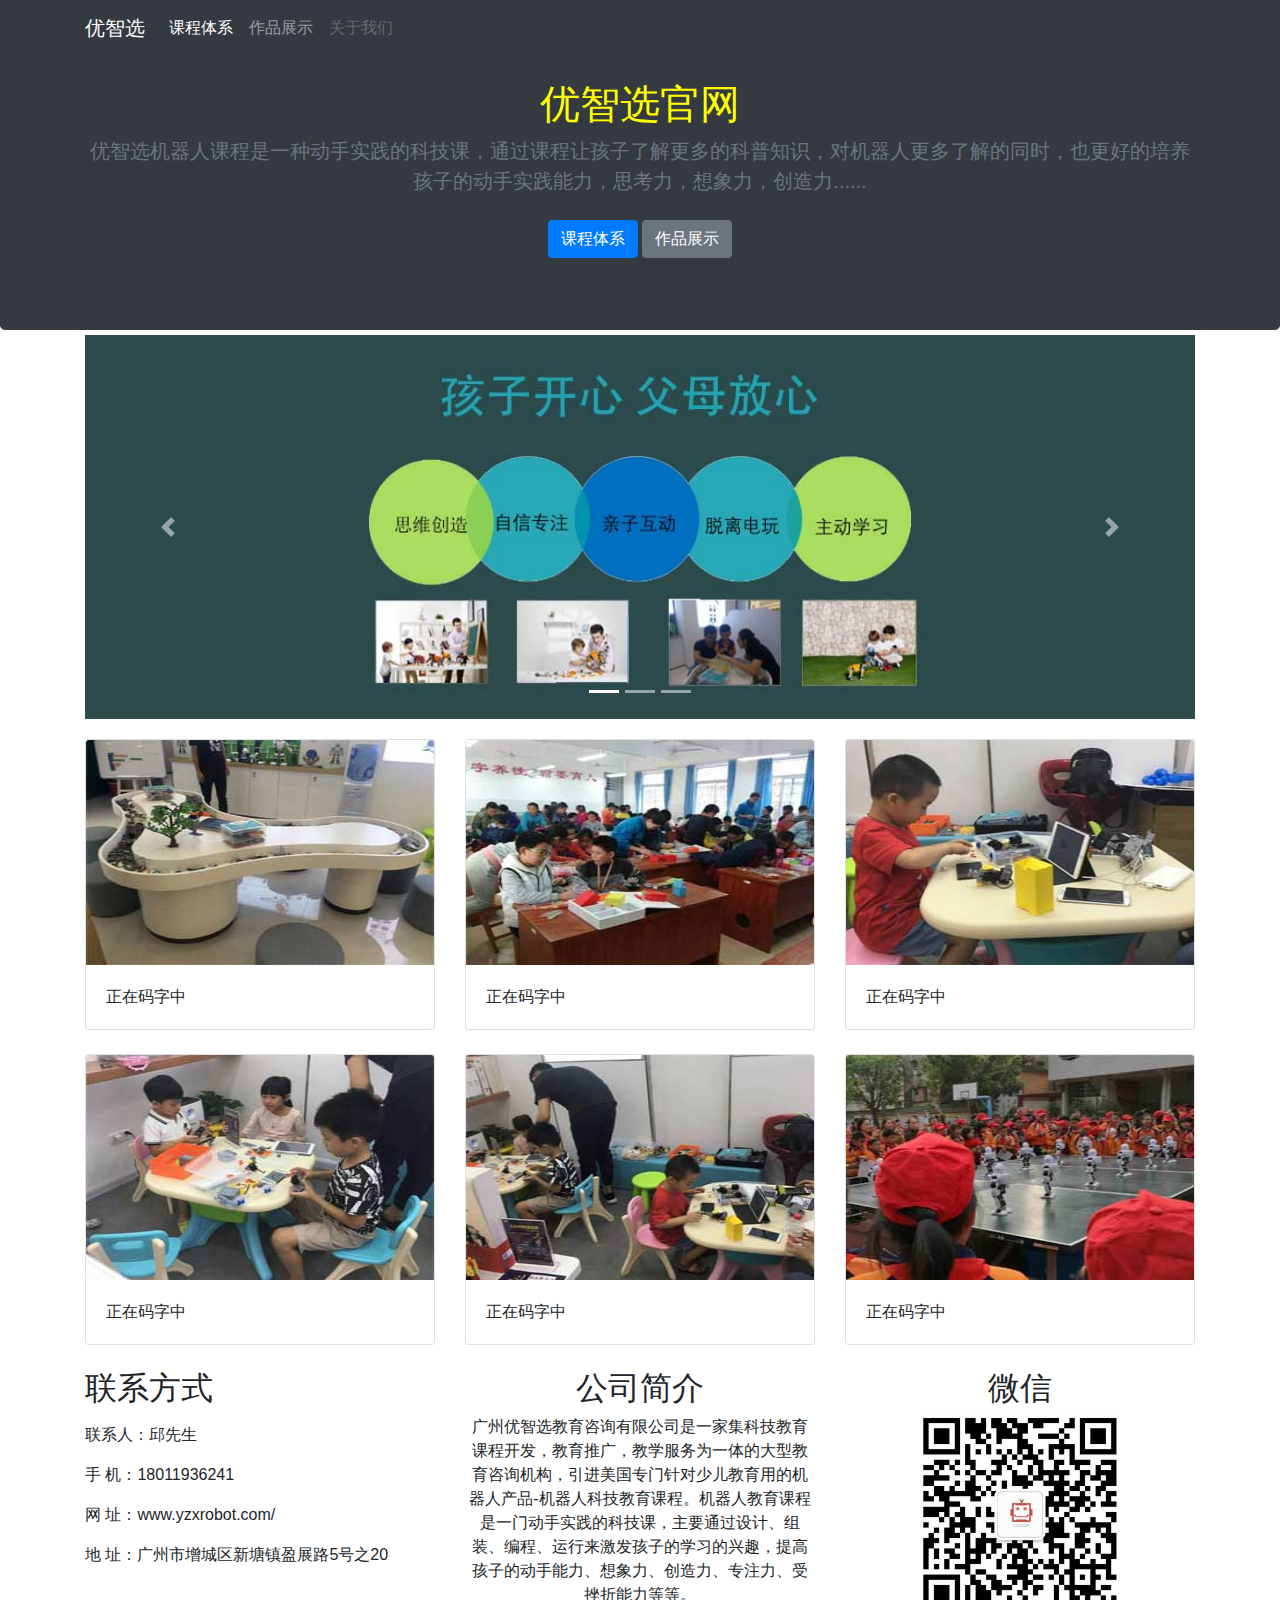
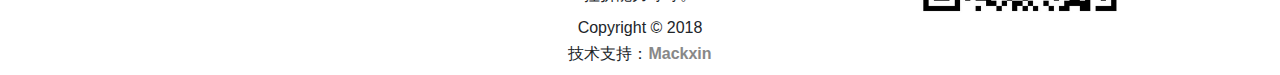
<file: index.html>
<!doctype html>
<html lang="en">
  <head>
    <!-- Required meta tags -->
    <meta charset="utf-8">
    <meta name="viewport" content="width=device-width, initial-scale=1, shrink-to-fit=no">

    <!-- Bootstrap CSS -->
    <link rel="stylesheet" type="text/css" href="./css/bootstrap.css">
    <link rel="stylesheet" type="text/css" href="./css/style.css">
    <link rel="shortcut icon" href="img/yzx.ico" />
    <title>优智选</title>
  </head>
  <body>
      
      <nav class="navbar navbar-expand-lg navbar-dark bg-dark fixed-top">
        <div class="container">
          <a class="navbar-brand" href="index.html">优智选</a>
          <button class="navbar-toggler" type="button" data-toggle="collapse" data-target="#navbarsExample07" aria-controls="navbarsExample07" aria-expanded="false" aria-label="Toggle navigation">
            <span class="navbar-toggler-icon"></span>
          </button>

          <div class="collapse navbar-collapse" id="navbarsExample07">
            <ul class="navbar-nav mr-auto">
              <li class="nav-item active">
                <a class="nav-link" target="_blank" href="kecheng.html">课程体系<span class="sr-only">(current)</span></a>
              </li>
              <li class="nav-item">
                <a class="nav-link" href="zhans.html" target="_blank">作品展示</a>
              </li>
              <li class="nav-item">
                <a class="nav-link disabled" href="./about.html" target="_blank">关于我们</a>
              </li>
            </ul>
          </div>
        </div>
      </nav>

      <section class="jumbotron text-center bg-dark">
        <div class="container yzx-yetou">
          <h1 class="jumbotron-heading" style="color: yellow;">优智选官网</h1>
          <p class="lead text-muted">优智选机器人课程是一种动手实践的科技课，通过课程让孩子了解更多的科普知识，对机器人更多了解的同时，也更好的培养孩子的动手实践能力，思考力，想象力，创造力......</p>
          <p>
            <a target="_blank" href="kecheng.html" class="btn btn-primary my-2">课程体系</a>
            <a target="_blank" href="zhans.html" class="btn btn-secondary my-2">作品展示</a>
          </p>
        </div>
      </section>

      <div class="container">
      <div id="myCarousel" class="carousel slide" data-ride="carousel">
        <ol class="carousel-indicators">
          <li data-target="#myCarousel" data-slide-to="0" class="active"></li>
          <li data-target="#myCarousel" data-slide-to="1"></li>
          <li data-target="#myCarousel" data-slide-to="2"></li>
        </ol>
        <div class="carousel-inner">
          <div class="carousel-item active">
            <img class="first-slide img-responsive" src="./img/slide-1.jpg" alt="机器人">
            <div class="container">
              <div class="carousel-caption text-left">
                <!-- <h1>机器人教育</h1> -->
                <!-- <p>更好的平台</p> -->
                <!-- <p><a class="btn btn-lg btn-primary" href="#" role="button">Sign up today</a></p> -->
              </div>
            </div>
          </div>
          <div class="carousel-item">
            <img class="second-slide img-responsive" src="./img/slide-2.jpg" alt="机器人">
            <div class="container">
              <div class="carousel-caption">
              </div>
            </div>
          </div>
          <div class="carousel-item">
            <img class="third-slide img-responsive" src="./img/slide-3.jpg" alt="机器人">
            <div class="container">
              <div class="carousel-caption text-right">
              </div>
            </div>
          </div>
        </div>
        <a class="carousel-control-prev" href="#myCarousel" role="button" data-slide="prev">
          <span class="carousel-control-prev-icon" aria-hidden="true"></span>
          <span class="sr-only">Previous</span>
        </a>
        <a class="carousel-control-next" href="#myCarousel" role="button" data-slide="next">
          <span class="carousel-control-next-icon" aria-hidden="true"></span>
          <span class="sr-only">Next</span>
        </a>
      </div>
      </div>

      <div class="container yzx-zhanshi">
          <div class="row">
            <div class="col-md-4">
              <div class="card mb-4 box-shadow">
                <img class="card-img-top" style="height: 225px; width: 100%; display: block;" src="./img/kan01.jpg" data-holder-rendered="true">
                <div class="card-body">
                  <p class="card-text">正在码字中</p>
                </div>
              </div>
            </div>
            <div class="col-md-4">
              <div class="card mb-4 box-shadow">
                <img class="card-img-top" style="height: 225px; width: 100%; display: block;" src="./img/kan02.jpg" data-holder-rendered="true">
                <div class="card-body">
                  <p class="card-text">正在码字中</p>
                </div>
              </div>
            </div>
            <div class="col-md-4">
              <div class="card mb-4 box-shadow">
                <img class="card-img-top" style="height: 225px; width: 100%; display: block;" src="./img/kan03.jpg" data-holder-rendered="true">
                <div class="card-body">
                  <p class="card-text">正在码字中</p>
                </div>
              </div>
            </div>

            <div class="col-md-4">
              <div class="card mb-4 box-shadow">
                <img class="card-img-top" style="height: 225px; width: 100%; display: block;" src="./img/kan04.jpg" data-holder-rendered="true">      <!-- http://placehold.it/350x225 -->
                <div class="card-body">
                  <p class="card-text">正在码字中</p>
                </div>
              </div>
            </div>
            <div class="col-md-4">
              <div class="card mb-4 box-shadow">
                <img class="card-img-top" style="height: 225px; width: 100%; display: block;" src="./img/kan05.jpg" data-holder-rendered="true">
                <div class="card-body">
                  <p class="card-text">正在码字中</p>
                </div>
              </div>
            </div>
            <div class="col-md-4">
              <div class="card mb-4 box-shadow">
                <img class="card-img-top" style="height: 225px; width: 100%; display: block;" src="./img/kan06.jpg" data-holder-rendered="true">
                <div class="card-body">
                  <p class="card-text">正在码字中</p>
                </div>
              </div>
            </div>           
          </div>
        </div>


      <div class="container">
        <div class="row text-center">
          <div class="col-md-4">
            <h2 class="text-left">联系方式</h2>
            <p></p>
            <p class="text-left">联系人：邱先生 </p>
            <p class="text-left">手  机：18011936241</p>
            <p class="text-left">网  址：www.yzxrobot.com/</p>
            <p class="text-left">地  址：广州市增城区新塘镇盈展路5号之20</p>
          </div>
          <div class="col-md-4">
            <h2>公司简介</h2>
            <p>广州优智选教育咨询有限公司是一家集科技教育课程开发，教育推广，教学服务为一体的大型教育咨询机构，引进美国专门针对少儿教育用的机器人产品-机器人科技教育课程。机器人教育课程是一门动手实践的科技课，主要通过设计、组装、编程、运行来激发孩子的学习的兴趣，提高孩子的动手能力、想象力、创造力、专注力、受挫折能力等等。</p>
          </div>
          <div class="col-md-4">
            <h2>微信</h2>
            <img class="img-responsive" src="./img/wechat.png" style="width: 200px;">
          </div>
        </div>

        <footer class="container text-center yzx-bottom">
          <p>Copyright  &copy; 2018</p>
          <p><span>技术支持：<a href="http://mackxin.com">Mackxin</a></span></p>
        </footer>

    <script src="./js/jquery-3.2.1.slim.min.js"></script>
    <script src="./js/popper.min.js"></script>
    <script src="./js/bootstrap.min.js"></script>
  </body>
</html>
</file>
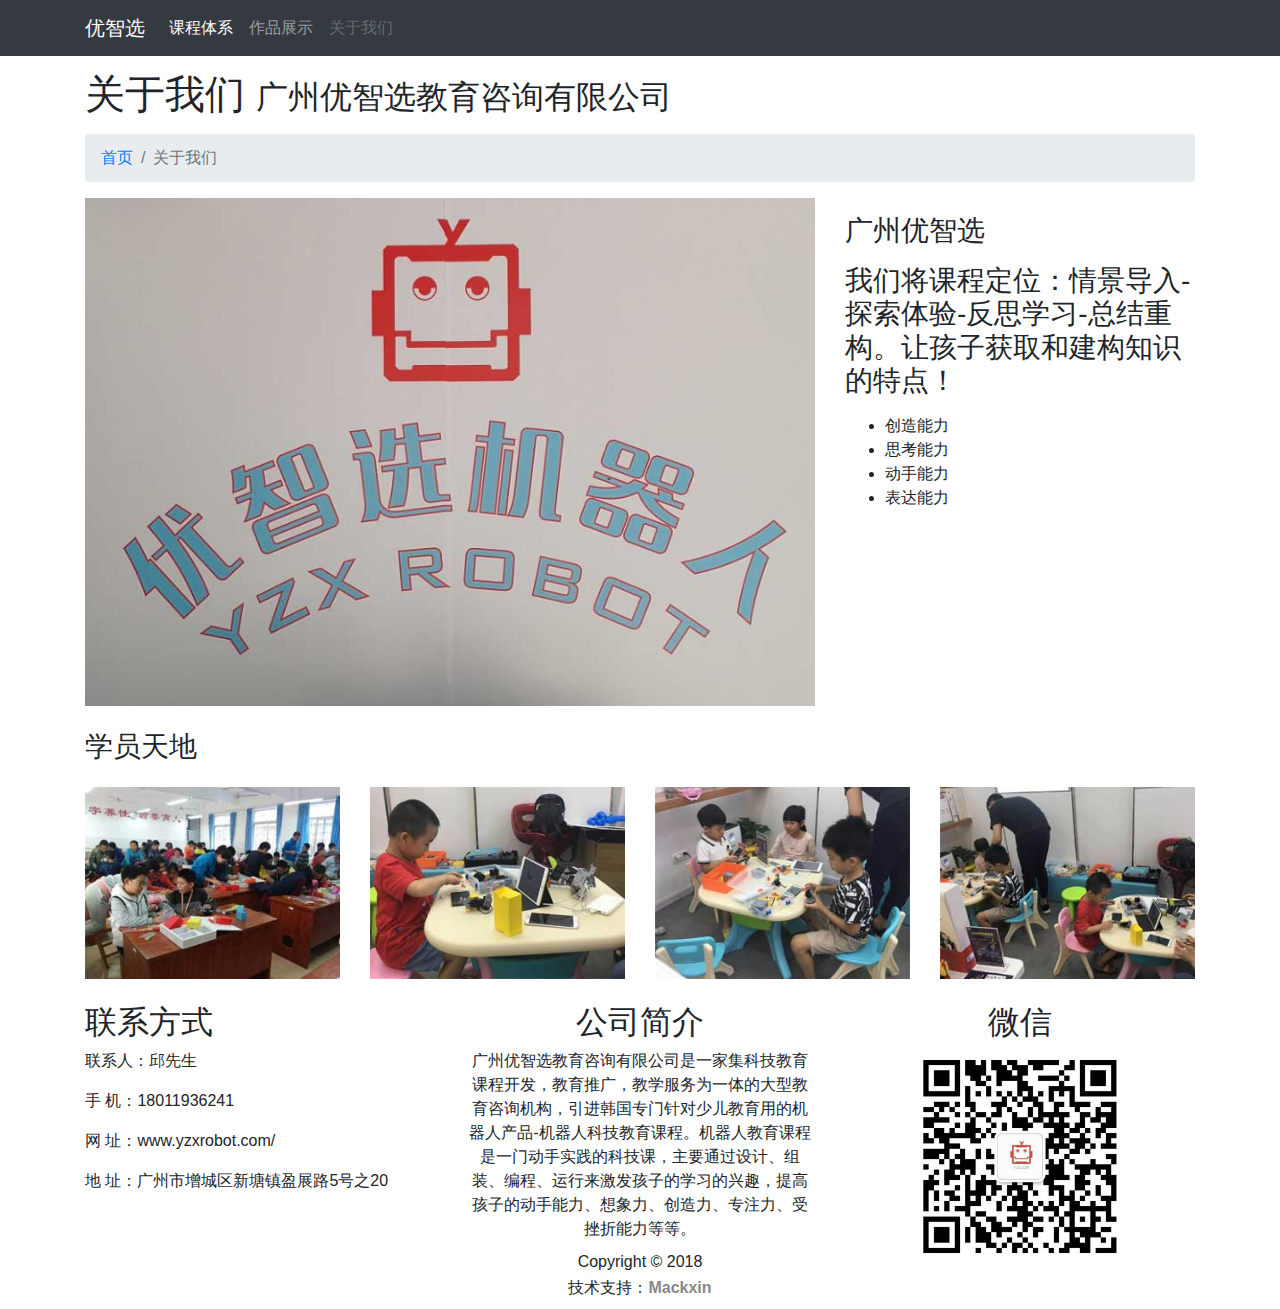
<file: about.html>
<!doctype html>
<html lang="en">
  <head>
    <!-- Required meta tags -->
    <meta charset="utf-8">
    <meta name="viewport" content="width=device-width, initial-scale=1, shrink-to-fit=no">

    <!-- Bootstrap CSS -->
    <link rel="stylesheet" type="text/css" href="./css/bootstrap.css">
    <link rel="stylesheet" type="text/css" href="./css/style.css">
    <link rel="shortcut icon" href="img/yzx.ico" />
    <title>优智选</title>
  </head>
  <body>
      
      <nav class="navbar navbar-expand-lg navbar-dark bg-dark fixed-top">
        <div class="container">
          <a class="navbar-brand" href="index.html">优智选</a>
          <button class="navbar-toggler" type="button" data-toggle="collapse" data-target="#navbarsExample07" aria-controls="navbarsExample07" aria-expanded="false" aria-label="Toggle navigation">
            <span class="navbar-toggler-icon"></span>
          </button>

          <div class="collapse navbar-collapse" id="navbarsExample07">
            <ul class="navbar-nav mr-auto">
              <li class="nav-item active">
                <a class="nav-link" target="_blank" href="kecheng.html">课程体系<span class="sr-only">(current)</span></a>
              </li>
              <li class="nav-item">
                <a class="nav-link" href="zhans.html" target="_blank">作品展示</a>
              </li>
              <li class="nav-item">
                <a class="nav-link disabled" href="./about.html" target="_blank">关于我们</a>
              </li>
            </ul>
          </div>
        </div>
      </nav>

      
      <div class="container" style="margin-top: 70px;">

      <!-- Page Heading/Breadcrumbs -->
      <h1 class="mt-4 mb-3">关于我们
        <small>广州优智选教育咨询有限公司</small>
      </h1>

      <ol class="breadcrumb">
        <li class="breadcrumb-item">
          <a href="index.html">首页</a>
        </li>
        <li class="breadcrumb-item active">关于我们</li>
      </ol>

      <!-- Portfolio Item Row -->
      <div class="row">

        <div class="col-md-8">
          <img class="img-fluid" src="./img/about-1.jpg" alt="">
        </div>

        <div class="col-md-4">
          <h3 class="my-3">广州优智选</h3>
          <p></p>
          <h3 class="my-3">我们将课程定位：情景导入-探索体验-反思学习-总结重构。让孩子获取和建构知识的特点！</h3>
          <ul>
            <li>创造能力</li>
            <li>思考能力</li>
            <li>动手能力</li>
            <li>表达能力</li>
          </ul>
        </div>

      </div>
      <!-- /.row -->

      <!-- Related Projects Row -->
     <h3 class="my-4">学员天地</h3>

      <div class="row">

        <div class="col-md-3 col-sm-6 mb-4">
          <a href="#">
            <img class="img-fluid" src="./img/kan02.jpg" alt="">
          </a>
        </div>

        <div class="col-md-3 col-sm-6 mb-4">
          <a href="#">
            <img class="img-fluid" src="./img/kan03.jpg" alt="">
          </a>
        </div>

        <div class="col-md-3 col-sm-6 mb-4">
          <a href="#">
            <img class="img-fluid" src="./img/kan04.jpg" alt="">
          </a>
        </div>

        <div class="col-md-3 col-sm-6 mb-4">
          <a href="#">
            <img class="img-fluid" src="./img/kan05.jpg" alt="">
          </a>
        </div>

      </div>
      <!-- /.row -->

    </div>


      <div class="container">
        <div class="row text-center">
          <div class="col-md-4">
            <h2 class="text-left">联系方式</h2>
            <p class="text-left">联系人：邱先生 </p>
            <p class="text-left">手  机：18011936241</p>
            <p class="text-left">网  址：www.yzxrobot.com/</p>
            <p class="text-left">地  址：广州市增城区新塘镇盈展路5号之20</p>
          </div>
          <div class="col-md-4">
            <h2>公司简介</h2>
            <p>广州优智选教育咨询有限公司是一家集科技教育课程开发，教育推广，教学服务为一体的大型教育咨询机构，引进韩国专门针对少儿教育用的机器人产品-机器人科技教育课程。机器人教育课程是一门动手实践的科技课，主要通过设计、组装、编程、运行来激发孩子的学习的兴趣，提高孩子的动手能力、想象力、创造力、专注力、受挫折能力等等。</p>
          </div>
          <div class="col-md-4">
            <h2>微信</h2>
            <p></p>
            <img src="./img/wechat.png" style="width: 200px;">
          </div>
        </div>

        <footer class="container text-center yzx-bottom">
          <p>Copyright  &copy; 2018</p>
          <p><span>技术支持：<a href="http://mackxin.com">Mackxin</a></span></p>
        </footer>

    <script src="./js/jquery-3.2.1.slim.min.js"></script>
    <script src="./js/popper.min.js"></script>
    <script src="./js/bootstrap.min.js"></script>
  </body>
</html>
</file>
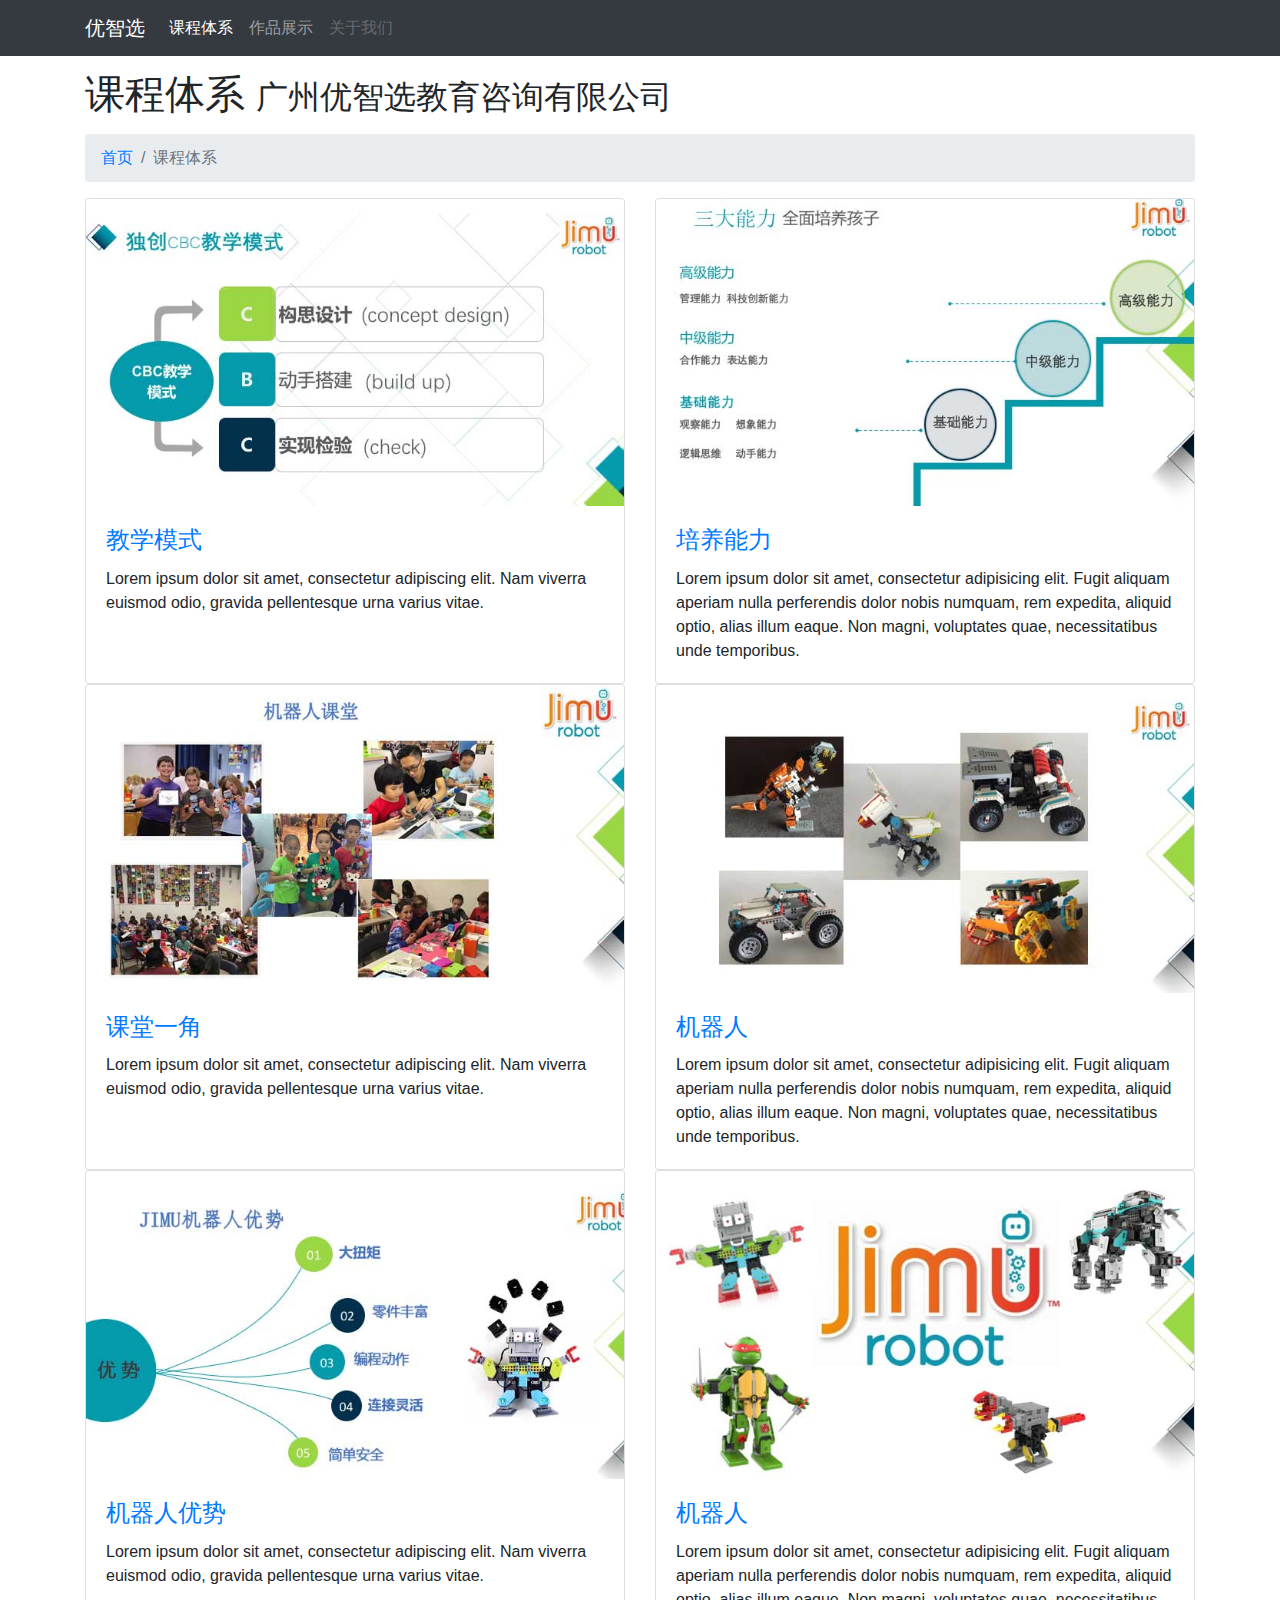
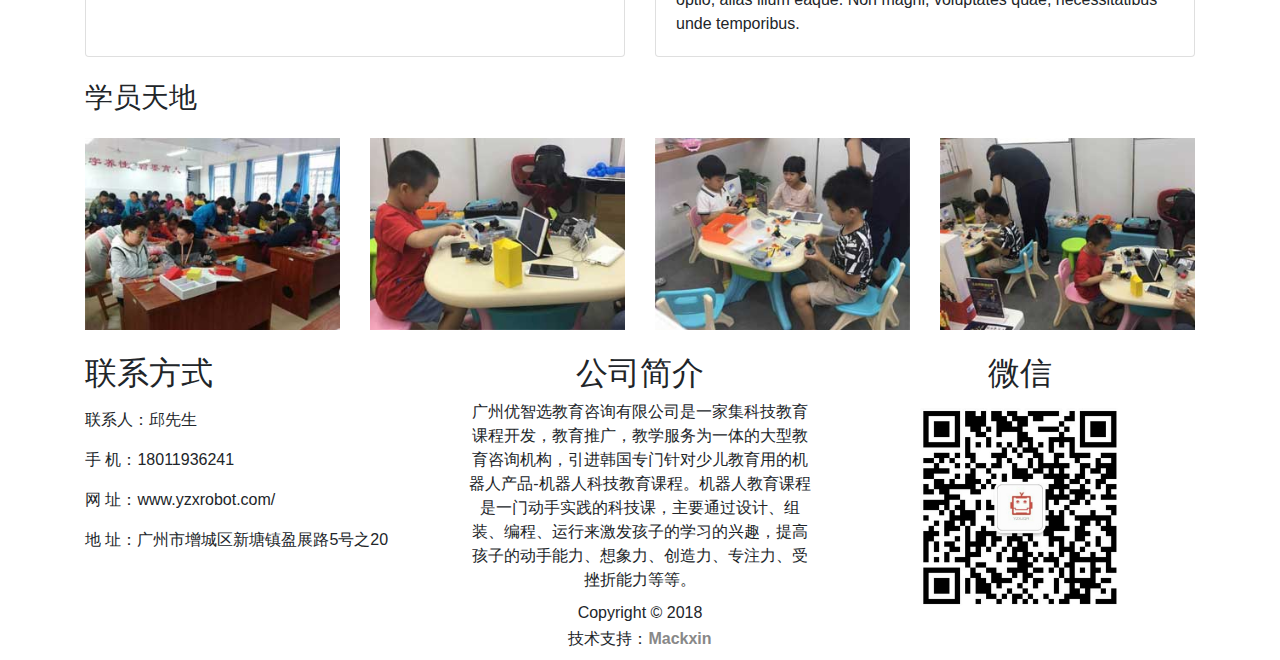
<file: kecheng.html>
<!doctype html>
<html lang="en">
  <head>
    <!-- Required meta tags -->
    <meta charset="utf-8">
    <meta name="viewport" content="width=device-width, initial-scale=1, shrink-to-fit=no">

    <!-- Bootstrap CSS -->
    <link rel="stylesheet" type="text/css" href="./css/bootstrap.css">
    <link rel="stylesheet" type="text/css" href="./css/style.css">
    <link rel="shortcut icon" href="img/yzx.ico" />
    <title>优智选</title>
  </head>
  <body>
      
      <nav class="navbar navbar-expand-lg navbar-dark bg-dark fixed-top">
        <div class="container">
          <a class="navbar-brand" href="index.html">优智选</a>
          <button class="navbar-toggler" type="button" data-toggle="collapse" data-target="#navbarsExample07" aria-controls="navbarsExample07" aria-expanded="false" aria-label="Toggle navigation">
            <span class="navbar-toggler-icon"></span>
          </button>

          <div class="collapse navbar-collapse" id="navbarsExample07">
            <ul class="navbar-nav mr-auto">
              <li class="nav-item active">
                <a class="nav-link" target="_blank" href="kecheng.html">课程体系<span class="sr-only">(current)</span></a>
              </li>
              <li class="nav-item">
                <a class="nav-link" href="zhans.html" target="_blank">作品展示</a>
              </li>
              <li class="nav-item">
                <a class="nav-link disabled" href="./about.html" target="_blank">关于我们</a>
              </li>
            </ul>
          </div>
        </div>
      </nav>

      
      <div class="container" style="margin-top: 70px;">

      <!-- Page Heading/Breadcrumbs -->
      <h1 class="mt-4 mb-3">课程体系
        <small>广州优智选教育咨询有限公司</small>
      </h1>

      <ol class="breadcrumb">
        <li class="breadcrumb-item">
          <a href="index.html">首页</a>
        </li>
        <li class="breadcrumb-item active">课程体系</li>
      </ol>

      <div class="row">
        <div class="col-lg-6 portfolio-item">
          <div class="card h-100">
            <a href="#"><img class="card-img-top" src="./img/fenx-1.jpg" alt=""></a>
            <div class="card-body">
              <h4 class="card-title">
                <a href="#">教学模式</a>
              </h4>
              <p class="card-text">Lorem ipsum dolor sit amet, consectetur adipiscing elit. Nam viverra euismod odio, gravida pellentesque urna varius vitae.</p>
            </div>
          </div>
        </div>
        <div class="col-lg-6 portfolio-item">
          <div class="card h-100">
            <a href="#"><img class="card-img-top" src="./img/fenx-2.jpg" alt=""></a>
            <div class="card-body">
              <h4 class="card-title">
                <a href="#">培养能力</a>
              </h4>
              <p class="card-text">Lorem ipsum dolor sit amet, consectetur adipisicing elit. Fugit aliquam aperiam nulla perferendis dolor nobis numquam, rem expedita, aliquid optio, alias illum eaque. Non magni, voluptates quae, necessitatibus unde temporibus.</p>
            </div>
          </div>
        </div>
        <div class="col-lg-6 portfolio-item">
          <div class="card h-100">
            <a href="#"><img class="card-img-top" src="./img/fenx-3.jpg" alt=""></a>
            <div class="card-body">
              <h4 class="card-title">
                <a href="#">课堂一角</a>
              </h4>
              <p class="card-text">Lorem ipsum dolor sit amet, consectetur adipiscing elit. Nam viverra euismod odio, gravida pellentesque urna varius vitae.</p>
            </div>
          </div>
        </div>
        <div class="col-lg-6 portfolio-item">
          <div class="card h-100">
            <a href="#"><img class="card-img-top" src="./img/fenx-4.jpg" alt=""></a>
            <div class="card-body">
              <h4 class="card-title">
                <a href="#">机器人</a>
              </h4>
              <p class="card-text">Lorem ipsum dolor sit amet, consectetur adipisicing elit. Fugit aliquam aperiam nulla perferendis dolor nobis numquam, rem expedita, aliquid optio, alias illum eaque. Non magni, voluptates quae, necessitatibus unde temporibus.</p>
            </div>
          </div>
        </div>
        <div class="col-lg-6 portfolio-item">
          <div class="card h-100">
            <a href="#"><img class="card-img-top" src="./img/fenx-5.jpg" alt=""></a>
            <div class="card-body">
              <h4 class="card-title">
                <a href="#">机器人优势</a>
              </h4>
              <p class="card-text">Lorem ipsum dolor sit amet, consectetur adipiscing elit. Nam viverra euismod odio, gravida pellentesque urna varius vitae.</p>
            </div>
          </div>
        </div>
        <div class="col-lg-6 portfolio-item">
          <div class="card h-100">
            <a href="#"><img class="card-img-top" src="./img/fenx-6.jpg" alt=""></a>
            <div class="card-body">
              <h4 class="card-title">
                <a href="#">机器人</a>
              </h4>
              <p class="card-text">Lorem ipsum dolor sit amet, consectetur adipisicing elit. Fugit aliquam aperiam nulla perferendis dolor nobis numquam, rem expedita, aliquid optio, alias illum eaque. Non magni, voluptates quae, necessitatibus unde temporibus.</p>
            </div>
          </div>
        </div>

      </div>
      <!-- Related Projects Row -->
      <h3 class="my-4">学员天地</h3>

      <div class="row">

        <div class="col-md-3 col-sm-6 mb-4">
          <a href="#">
            <img class="img-fluid" src="./img/kan02.jpg" alt="">
          </a>
        </div>

        <div class="col-md-3 col-sm-6 mb-4">
          <a href="#">
            <img class="img-fluid" src="./img/kan03.jpg" alt="">
          </a>
        </div>

        <div class="col-md-3 col-sm-6 mb-4">
          <a href="#">
            <img class="img-fluid" src="./img/kan04.jpg" alt="">
          </a>
        </div>

        <div class="col-md-3 col-sm-6 mb-4">
          <a href="#">
            <img class="img-fluid" src="./img/kan05.jpg" alt="">
          </a>
        </div>

      </div>
      <!-- /.row -->


    </div>


      <div class="container">
        <div class="row text-center">
          <div class="col-md-4">
            <h2 class="text-left">联系方式</h2>
            <p></p>
            <p class="text-left">联系人：邱先生 </p>
            <p class="text-left">手  机：18011936241</p>
            <p class="text-left">网  址：www.yzxrobot.com/</p>
            <p class="text-left">地  址：广州市增城区新塘镇盈展路5号之20</p>
          </div>
          <div class="col-md-4">
            <h2>公司简介</h2>
            <p>广州优智选教育咨询有限公司是一家集科技教育课程开发，教育推广，教学服务为一体的大型教育咨询机构，引进韩国专门针对少儿教育用的机器人产品-机器人科技教育课程。机器人教育课程是一门动手实践的科技课，主要通过设计、组装、编程、运行来激发孩子的学习的兴趣，提高孩子的动手能力、想象力、创造力、专注力、受挫折能力等等。</p>
          </div>
          <div class="col-md-4">
            <h2>微信</h2>
            <p></p>
            <img src="./img/wechat.png" style="width: 200px;">
          </div>
        </div>

        <footer class="container text-center yzx-bottom">
          <p>Copyright  &copy; 2018</p>
          <p><span>技术支持：<a href="http://mackxin.com">Mackxin</a></span></p>
        </footer>

    <script src="./js/jquery-3.2.1.slim.min.js"></script>
    <script src="./js/popper.min.js"></script>
    <script src="./js/bootstrap.min.js"></script>
  </body>
</html>
</file>
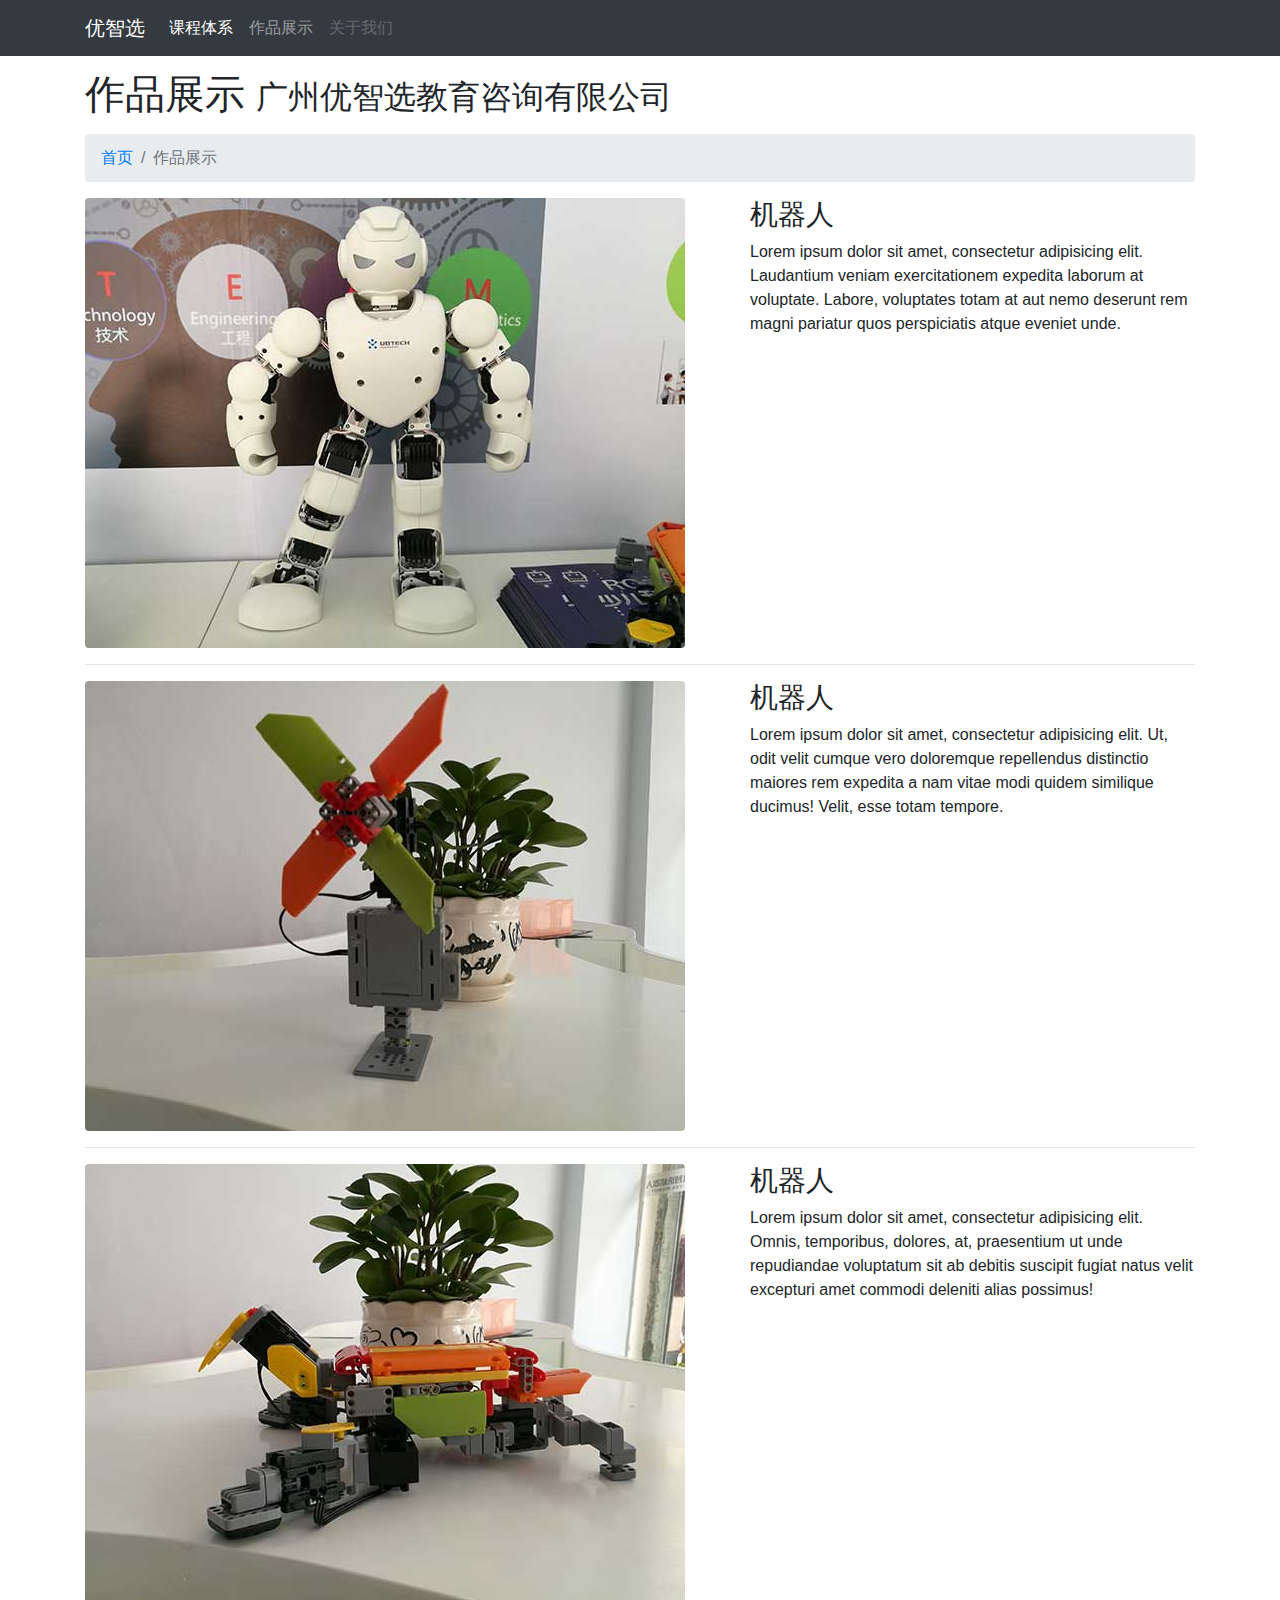
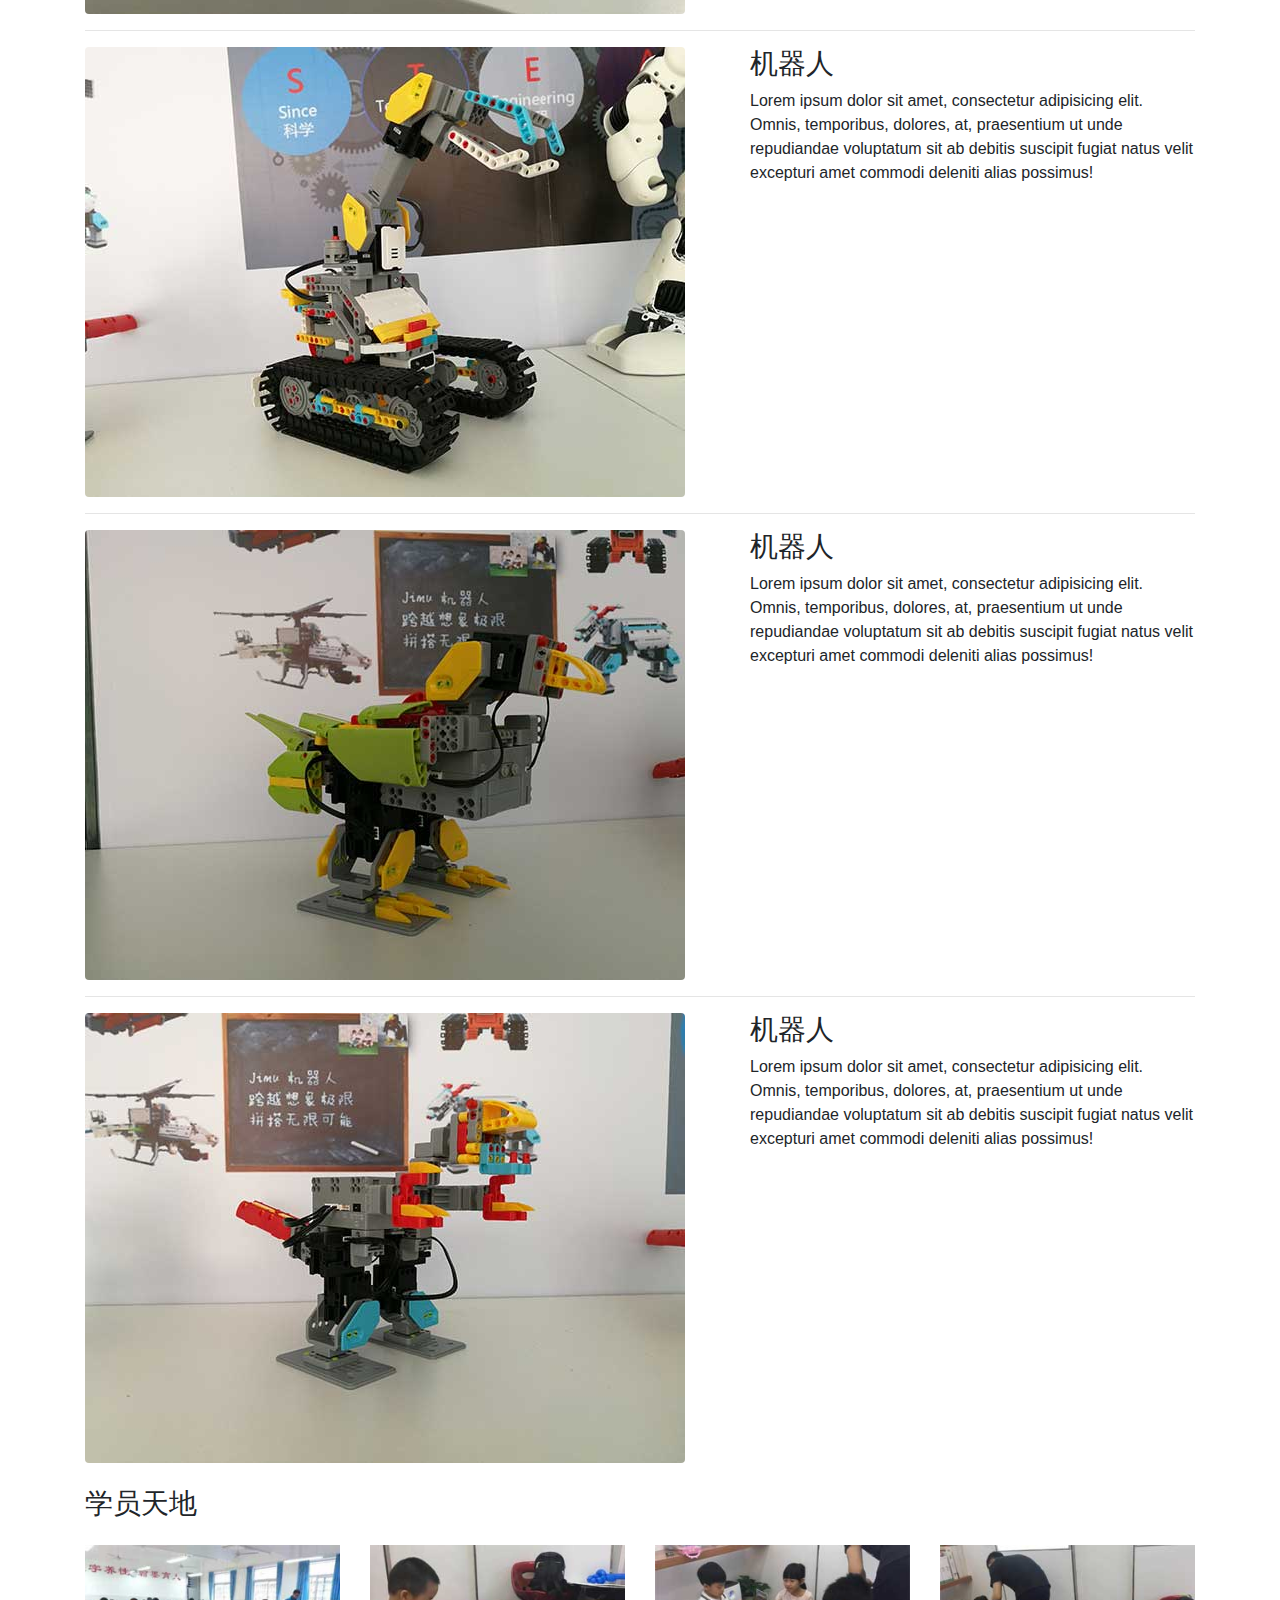
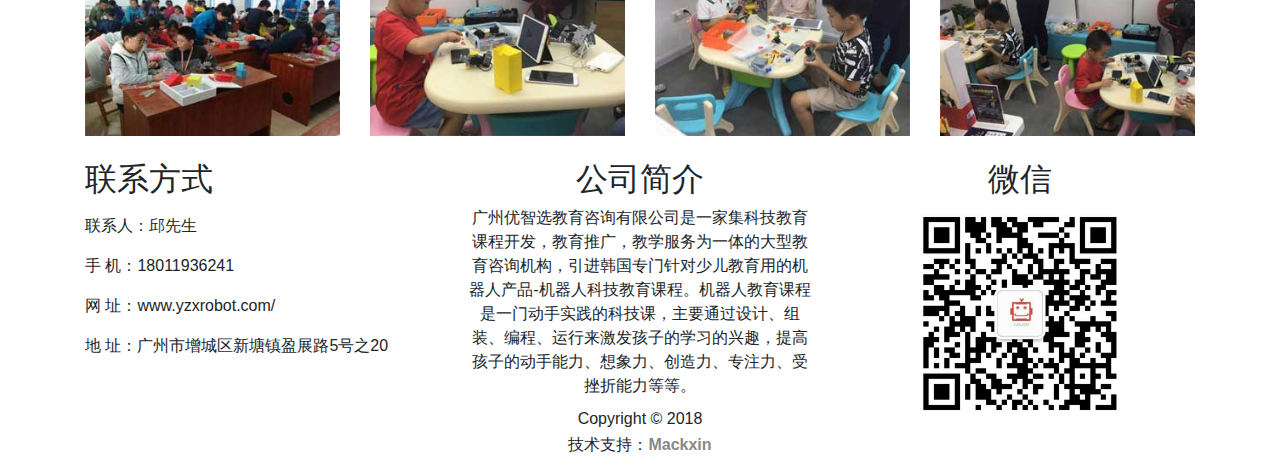
<file: zhans.html>
<!doctype html>
<html lang="en">
  <head>
    <!-- Required meta tags -->
    <meta charset="utf-8">
    <meta name="viewport" content="width=device-width, initial-scale=1, shrink-to-fit=no">

    <!-- Bootstrap CSS -->
    <link rel="stylesheet" type="text/css" href="./css/bootstrap.css">
    <link rel="stylesheet" type="text/css" href="./css/style.css">
    <link rel="shortcut icon" href="img/yzx.ico" />
    <title>优智选</title>
  </head>
  <body>
      
      <nav class="navbar navbar-expand-lg navbar-dark bg-dark fixed-top">
        <div class="container">
          <a class="navbar-brand" href="index.html">优智选</a>
          <button class="navbar-toggler" type="button" data-toggle="collapse" data-target="#navbarsExample07" aria-controls="navbarsExample07" aria-expanded="false" aria-label="Toggle navigation">
            <span class="navbar-toggler-icon"></span>
          </button>

          <div class="collapse navbar-collapse" id="navbarsExample07">
            <ul class="navbar-nav mr-auto">
              <li class="nav-item active">
                <a class="nav-link" target="_blank" href="kecheng.html">课程体系<span class="sr-only">(current)</span></a>
              </li>
              <li class="nav-item">
                <a class="nav-link" href="zhans.html" target="_blank">作品展示</a>
              </li>
              <li class="nav-item">
                <a class="nav-link disabled" href="./about.html" target="_blank">关于我们</a>
              </li>
            </ul>
          </div>
        </div>
      </nav>

      
      <div class="container" style="margin-top: 70px;">

      <!-- Page Heading/Breadcrumbs -->
      <h1 class="mt-4 mb-3">作品展示
        <small>广州优智选教育咨询有限公司</small>
      </h1>

      <ol class="breadcrumb">
        <li class="breadcrumb-item">
          <a href="index.html">首页</a>
        </li>
        <li class="breadcrumb-item active">作品展示</li>
      </ol>

      <div class="row">
        <div class="col-md-7">
          <a href="#">
            <img class="img-fluid rounded mb-3 mb-md-0" src="./img/zuop-1.jpg" alt="">
          </a>
        </div>
        <div class="col-md-5">
          <h3>机器人</h3>
          <p>Lorem ipsum dolor sit amet, consectetur adipisicing elit. Laudantium veniam exercitationem expedita laborum at voluptate. Labore, voluptates totam at aut nemo deserunt rem magni pariatur quos perspiciatis atque eveniet unde.</p>
        <!--   <a class="btn btn-primary" href="#">View Project
            <span class="glyphicon glyphicon-chevron-right"></span>
          </a> -->
        </div>
      </div>
      <!-- /.row -->

      <hr>

      <!-- Project Two -->
      <div class="row">
        <div class="col-md-7">
          <a href="#">
            <img class="img-fluid rounded mb-3 mb-md-0" src="./img/zuop-2.jpg" alt="">
          </a>
        </div>
        <div class="col-md-5">
          <h3>机器人</h3>
          <p>Lorem ipsum dolor sit amet, consectetur adipisicing elit. Ut, odit velit cumque vero doloremque repellendus distinctio maiores rem expedita a nam vitae modi quidem similique ducimus! Velit, esse totam tempore.</p>
         <!--  <a class="btn btn-primary" href="#">View Project
            <span class="glyphicon glyphicon-chevron-right"></span>
          </a> -->
        </div>
      </div>
      <!-- /.row -->

      <hr>

      <!-- Project Three -->
      <div class="row">
        <div class="col-md-7">
          <a href="#">
            <img class="img-fluid rounded mb-3 mb-md-0" src="./img/zuop-3.jpg" alt="">
          </a>
        </div>
        <div class="col-md-5">
          <h3>机器人</h3>
          <p>Lorem ipsum dolor sit amet, consectetur adipisicing elit. Omnis, temporibus, dolores, at, praesentium ut unde repudiandae voluptatum sit ab debitis suscipit fugiat natus velit excepturi amet commodi deleniti alias possimus!</p>
         <!--  <a class="btn btn-primary" href="#">View Project
            <span class="glyphicon glyphicon-chevron-right"></span>
          </a> -->
        </div>
      </div>

      <hr>

      <div class="row">
        <div class="col-md-7">
          <a href="#">
            <img class="img-fluid rounded mb-3 mb-md-0" src="./img/zuop-4.jpg" alt="">
          </a>
        </div>
        <div class="col-md-5">
          <h3>机器人</h3>
          <p>Lorem ipsum dolor sit amet, consectetur adipisicing elit. Omnis, temporibus, dolores, at, praesentium ut unde repudiandae voluptatum sit ab debitis suscipit fugiat natus velit excepturi amet commodi deleniti alias possimus!</p>
         <!--  <a class="btn btn-primary" href="#">View Project
            <span class="glyphicon glyphicon-chevron-right"></span>
          </a> -->
        </div>
      </div>

      <hr>

      <div class="row">
        <div class="col-md-7">
          <a href="#">
            <img class="img-fluid rounded mb-3 mb-md-0" src="./img/zuop-5.jpg" alt="">
          </a>
        </div>
        <div class="col-md-5">
          <h3>机器人</h3>
          <p>Lorem ipsum dolor sit amet, consectetur adipisicing elit. Omnis, temporibus, dolores, at, praesentium ut unde repudiandae voluptatum sit ab debitis suscipit fugiat natus velit excepturi amet commodi deleniti alias possimus!</p>
         <!--  <a class="btn btn-primary" href="#">View Project
            <span class="glyphicon glyphicon-chevron-right"></span>
          </a> -->
        </div>
      </div>

      <hr>

      <div class="row">
        <div class="col-md-7">
          <a href="#">
            <img class="img-fluid rounded mb-3 mb-md-0" src="./img/zuop-6.jpg" alt="">
          </a>
        </div>
        <div class="col-md-5">
          <h3>机器人</h3>
          <p>Lorem ipsum dolor sit amet, consectetur adipisicing elit. Omnis, temporibus, dolores, at, praesentium ut unde repudiandae voluptatum sit ab debitis suscipit fugiat natus velit excepturi amet commodi deleniti alias possimus!</p>
         <!--  <a class="btn btn-primary" href="#">View Project
            <span class="glyphicon glyphicon-chevron-right"></span>
          </a> -->
        </div>
      </div>

      <!-- Related Projects Row -->
      <h3 class="my-4">学员天地</h3>

      <div class="row">

        <div class="col-md-3 col-sm-6 mb-4">
          <a href="#">
            <img class="img-fluid" src="./img/kan02.jpg" alt="">
          </a>
        </div>

        <div class="col-md-3 col-sm-6 mb-4">
          <a href="#">
            <img class="img-fluid" src="./img/kan03.jpg" alt="">
          </a>
        </div>

        <div class="col-md-3 col-sm-6 mb-4">
          <a href="#">
            <img class="img-fluid" src="./img/kan04.jpg" alt="">
          </a>
        </div>

        <div class="col-md-3 col-sm-6 mb-4">
          <a href="#">
            <img class="img-fluid" src="./img/kan05.jpg" alt="">
          </a>
        </div>

      </div>
      <!-- /.row -->

    </div>


      <div class="container">
        <div class="row text-center">
          <div class="col-md-4">
            <h2 class="text-left">联系方式</h2>
            <p></p>
            <p class="text-left">联系人：邱先生 </p>
            <p class="text-left">手  机：18011936241</p>
            <p class="text-left">网  址：www.yzxrobot.com/</p>
            <p class="text-left">地  址：广州市增城区新塘镇盈展路5号之20</p>
          </div>
          <div class="col-md-4">
            <h2>公司简介</h2>
            <p>广州优智选教育咨询有限公司是一家集科技教育课程开发，教育推广，教学服务为一体的大型教育咨询机构，引进韩国专门针对少儿教育用的机器人产品-机器人科技教育课程。机器人教育课程是一门动手实践的科技课，主要通过设计、组装、编程、运行来激发孩子的学习的兴趣，提高孩子的动手能力、想象力、创造力、专注力、受挫折能力等等。</p>
          </div>
          <div class="col-md-4">
            <h2>微信</h2>
            <p></p>
            <img src="./img/wechat.png" style="width: 200px;">
          </div>
        </div>

        <footer class="container text-center yzx-bottom">
          <p>Copyright  &copy; 2018</p>
          <p><span>技术支持：<a href="http://mackxin.com">Mackxin</a></span></p>
        </footer>

    <script src="./js/jquery-3.2.1.slim.min.js"></script>
    <script src="./js/popper.min.js"></script>
    <script src="./js/bootstrap.min.js"></script>
  </body>
</html>
</file>
<file: css/style.css>
.jumbotron{
	   padding: 5rem 2rem 3rem 2rem;
	   margin-bottom: 5px;
}
.yzx-zhanshi{
	margin-top: 20px;
}
.yzx-footer p{
	color: #666;
}
.yzx-footer p a{
	color: #888;
	text-decoration: none;
}
footer.yzx-bottom p{
	line-height: 10px;
}
footer p a{
	color: #888;
	font-weight: bold;
	text-decoration: none;
}
footer p a:hover{
	text-decoration: none;
	color: red;
	font-weight: bold;
}
.container .carousel-inner .carousel-item img{
	width: 100%;
}
</file>
